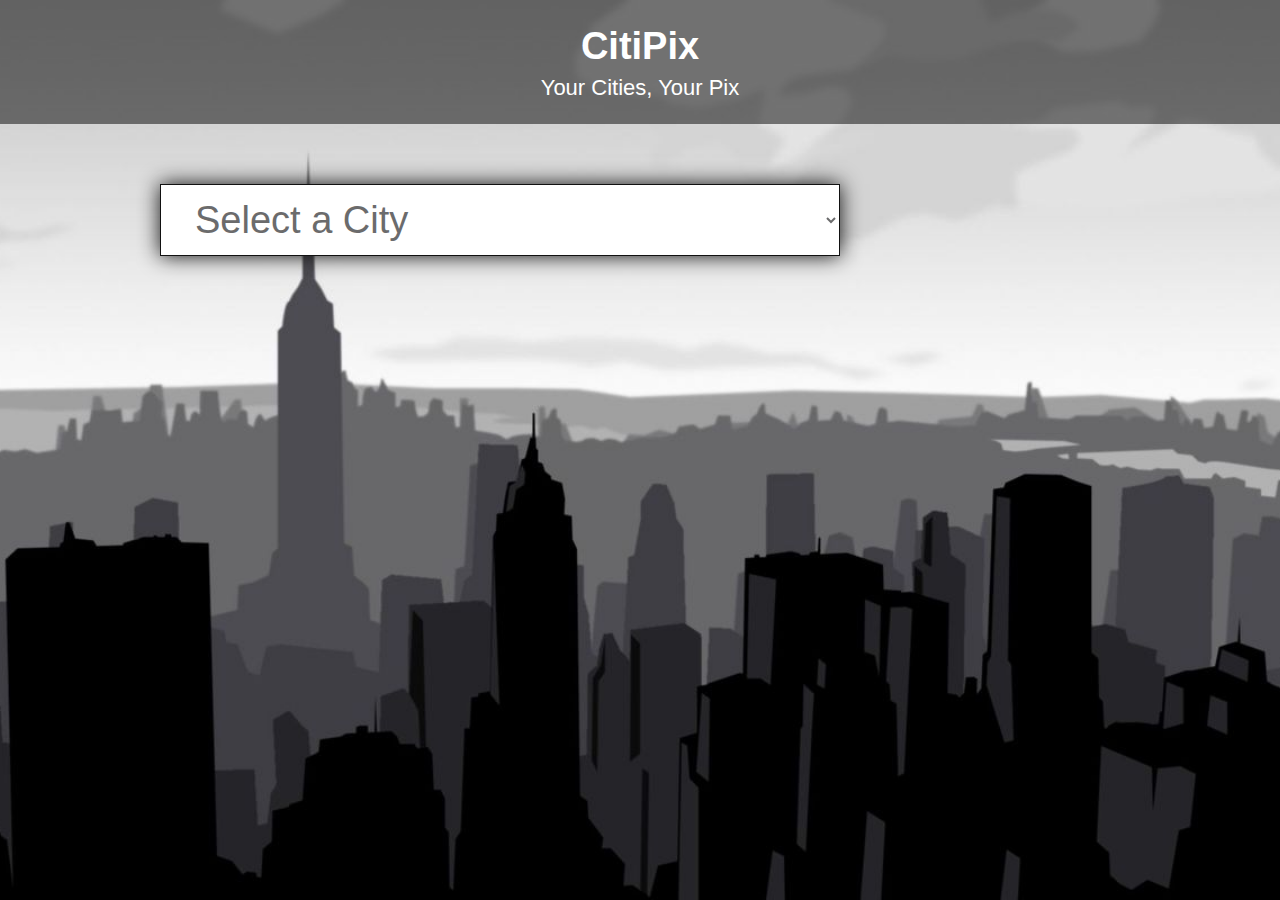
<file: Griffins_OtherWebsites/GN_Functions/starter_code/index.html>
<!DOCTYPE html>
<html lang="en">
	<head>
    	<meta charset="utf-8">
    	<meta name="description" content="Your description goes here">
    	<meta name="keywords" content="one, two, three">

		<title>City Background</title>

		<!-- external CSS link -->
		<link rel="stylesheet" href="css/reset.css">
		<link rel="stylesheet" href="css/style.css">

	</head>
	<body>
		<header>
			<div class="title">
				<h1>CitiPix</h1>
				<p>Your Cities, Your Pix</p>
			</div>
		</header>
		<div class="container">
			<form>
				<select id="city-type">
					<option>Select a City</option>
				</select>
			</form>
		</div>

		<!-- SCRIPT TAGS GO HERE-->
		<script src="https://ajax.googleapis.com/ajax/libs/jquery/3.3.1/jquery.min.js"></script>
		<script src="js/js.js"></script>

		
	</body>
</html>
</file>
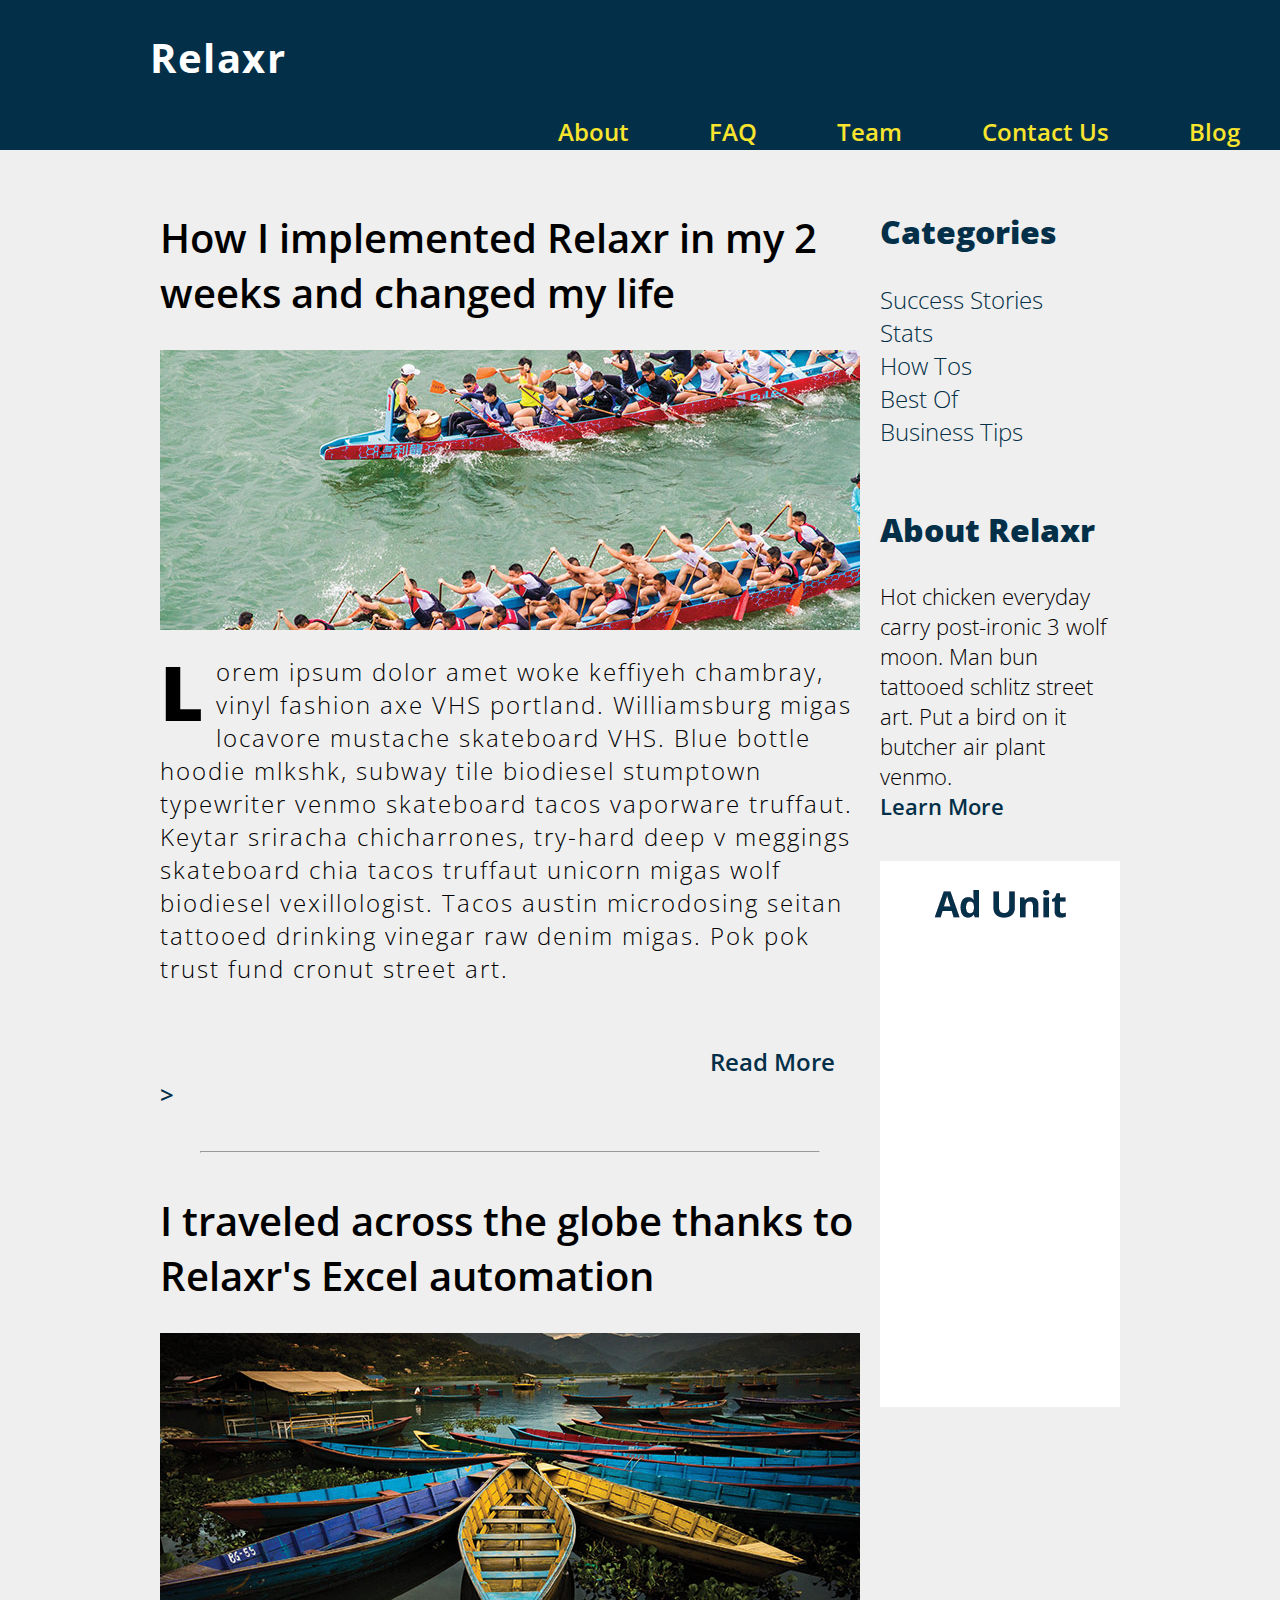
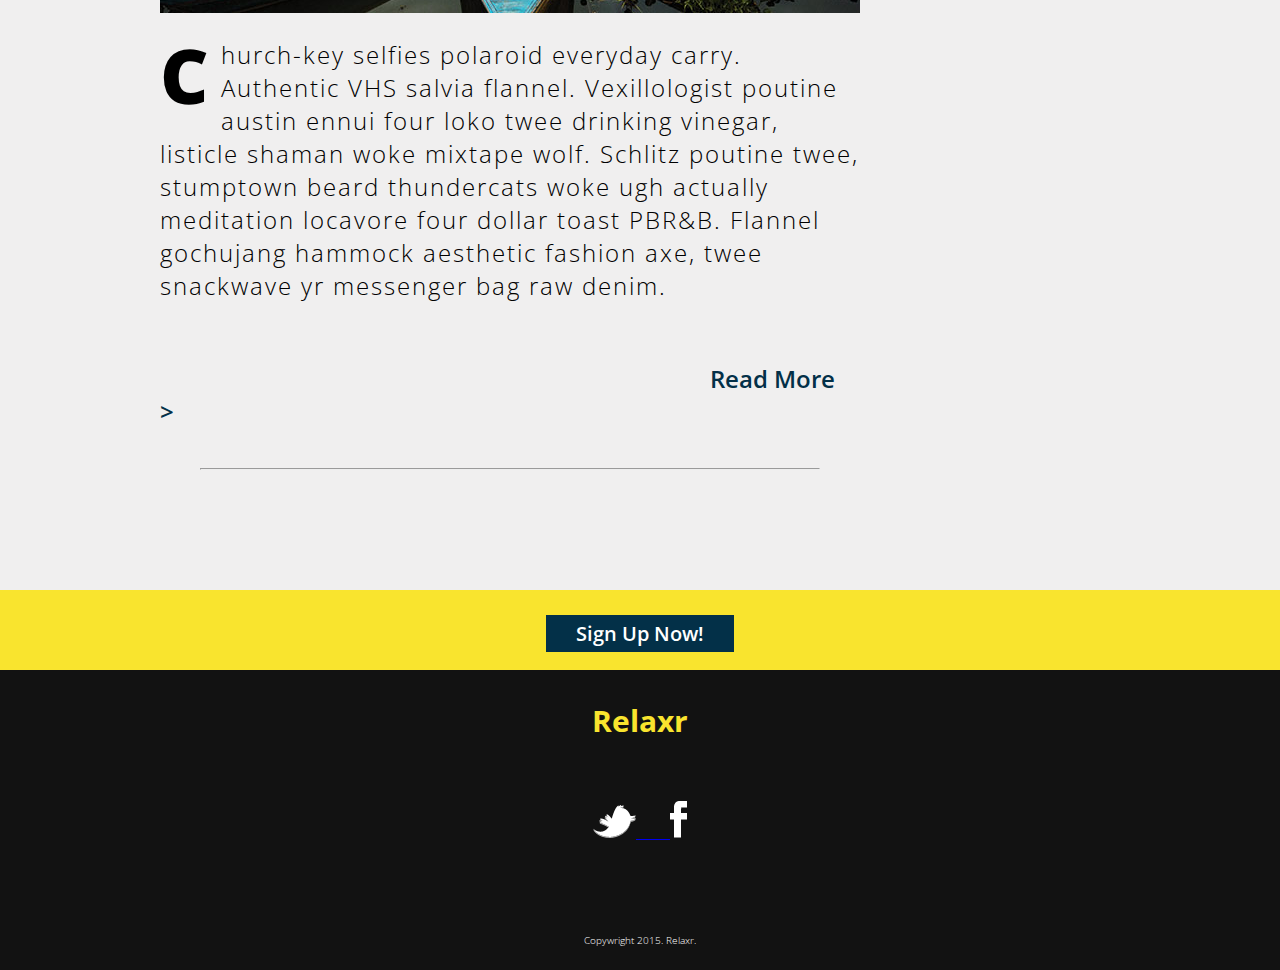
<file: Griffins_OtherWebsites/GN_Layout/starter_code/index.html>
<!DOCTYPE html>
<html lang="en">
	<head>
    	<meta charset="utf-8">
    	<meta name="Relaxr Blog" content="Blog Page">
    	<meta name="keywords" content="one, two, three">

		<title>Relaxr</title>

		<!-- external CSS link -->
		<link rel="stylesheet" href="css/style.css">

	</head>
	<body>

		<header>
			<h1>Relaxr</h1>
			<nav>
				<a href="#">About</a>
				<a href="#">FAQ</a>
				<a href="#">Team</a>
				<a href="#">Contact Us</a>
				<a href="#">Blog</a>
			</nav>
		</header>

		
		<section id="blog">
			<div class="column">

			<article>
			<h2>How I implemented Relaxr in my 2 weeks and changed my life</h2>
			<img src="images/blog_photo1.jpg" alt="competitive rowing">
			<p> L orem ipsum dolor amet woke keffiyeh chambray, vinyl fashion axe 
				VHS portland. Williamsburg migas locavore mustache skateboard VHS. 
				Blue bottle hoodie mlkshk, subway tile biodiesel stumptown typewriter 
				venmo skateboard tacos vaporware truffaut. Keytar sriracha chicharrones, 
				try-hard deep v meggings skateboard chia tacos truffaut unicorn migas 
				wolf biodiesel vexillologist. Tacos austin microdosing seitan tattooed 
				drinking vinegar raw denim migas. Pok pok trust fund cronut 
				street art.</p>
				<a href="#">Read More > </a>

				<hr>
			</article>

			<article>
			<h2>I traveled across the globe thanks to Relaxr's Excel automation </h2>
			<img src="images/blog_photo2.jpg" alt="boats">
			<p> C hurch-key selfies polaroid everyday carry. Authentic VHS salvia flannel. 
				Vexillologist poutine austin ennui four loko twee drinking vinegar, 
				listicle shaman woke mixtape wolf. Schlitz poutine twee, stumptown beard 
				thundercats woke ugh actually meditation locavore four dollar toast 
				PBR&B. Flannel gochujang hammock aesthetic fashion axe, twee snackwave yr 
				messenger bag raw denim.</p>
				<a href="#">Read More > </a>

				<hr>
			</article>
			</div>
		
			<div class="sidebar">
			<nav>
				<h3>Categories</h3>
				<a href="#">Success Stories</a>
				<a href="#">Stats</a>
				<a href="#">How Tos</a>
				<a href="#">Best Of</a>
				<a href="#">Business Tips</a>
			</nav>
			<article>
				<h3> About Relaxr</h3>
				<p>Hot chicken everyday carry post-ironic 3 wolf moon. 
					Man bun tattooed schlitz street art. Put a bird on it 
					butcher air plant venmo.</p>
				<a href="#">Learn More</a>
			</article>

			<img src="images/ad-unit.png" alt="ad space">
			</div>
			
</section>


		
		
		<aside>
			<a href="#">Sign Up Now!</a>
		</aside>
			
		<footer>
			<h4> Relaxr </h4>
			<nav>
				<a href="#" >
					<img src="images/twitter.png" alt="Twtter">
				</a> 
				<a href="#">
					<img src="images/facebook.png" alt="Facebook">
				</a>
			</nav>

			<p>Copywright 2015. Relaxr.</p>

		</footer>
		
	</body>
</html>
</file>
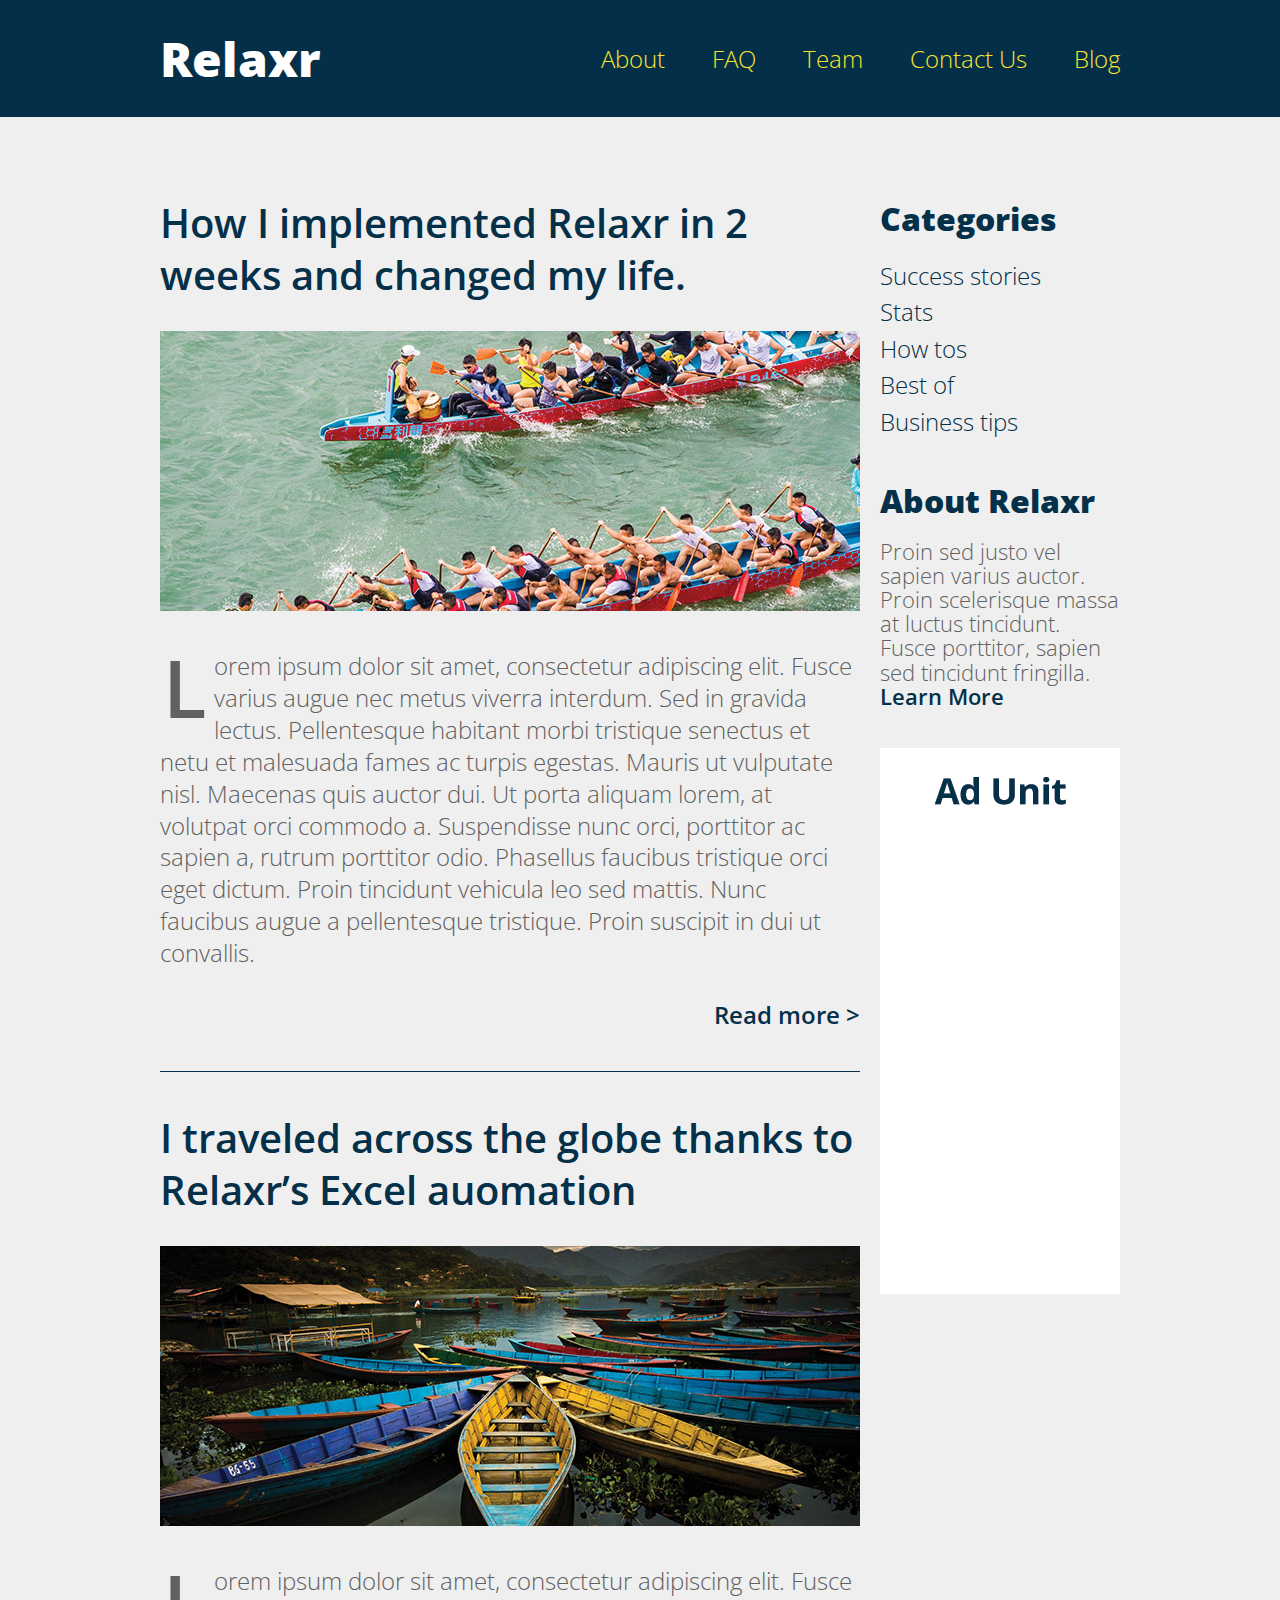
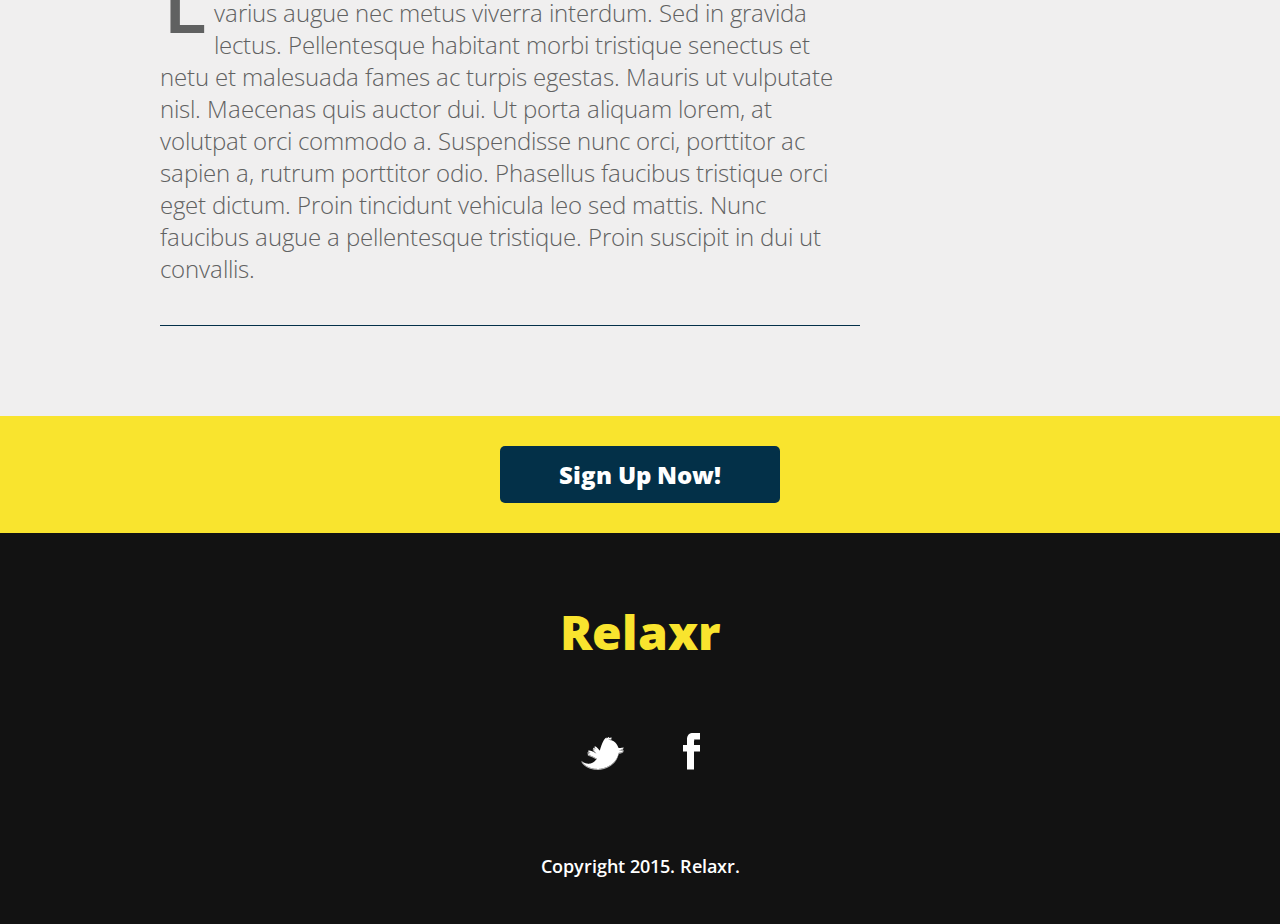
<file: Griffins_OtherWebsites/GN_ProgrammingBasics/starter_code/index.html>
<!DOCTYPE html>
<html lang="en">
	<head>
    	<meta charset="utf-8">
    	<meta name="description" content="The perfect personal assistant. Relaxr does your job for you so you can enjoy life as it is meant to be.">

		<title>Weather Background</title>
		<link href='http://fonts.googleapis.com/css?family=Open+Sans:300italic,300,600,800' rel='stylesheet' type='text/css'>

		<!-- external CSS link -->
		<link rel="stylesheet" href="css/reset.css">
		<link rel="stylesheet" href="css/style.css">
		<script src="http://ajax.googleapis.com/ajax/libs/jquery/2.1.3/jquery.min.js"></script>
	</head>
	<body>
		<header>
			<div class="container">
				<h1 class="logo">Relaxr</h1>
				<nav>
					<ul>
						<li><a href="#">About</a></li>
						<li><a href="#">FAQ</a></li>
						<li><a href="#">Team</a></li>
						<li><a href="#">Contact Us</a></li>
						<li><a href="#">Blog</a></li>
					</ul>
				</nav>
			</div>
		</header>
		<section id="main">
			<div class="container">
				<section id="posts">
					<article class="post">
						<h2><a href="#">How I implemented Relaxr in 2 weeks and changed my life.</a></h2>
						<img src="images/blog_photo1.jpg" alt="Crew Meet">
						<p>Lorem ipsum dolor sit amet, consectetur adipiscing elit. Fusce varius augue nec metus viverra interdum. Sed in gravida lectus. Pellentesque habitant morbi tristique senectus et netu et malesuada fames ac turpis egestas. Mauris ut vulputate nisl.  Maecenas quis auctor dui. Ut porta aliquam lorem, at volutpat orci commodo a. Suspendisse nunc orci, porttitor ac sapien a, rutrum porttitor odio. Phasellus faucibus tristique orci eget dictum. Proin tincidunt vehicula leo sed mattis. Nunc faucibus augue a pellentesque tristique. Proin suscipit in dui ut convallis.</p>

						<p class="hide" id="show-this-on-click">Maecenas quis auctor dui. Ut porta aliquam lorem, at volutpat orci commodo a. Suspendisse nunc orci, porttitor ac sapien a, rutrum porttitor odio. Phasellus faucibus tristique orci eget dictum. Proin tincidunt vehicula leo sed mattis. Nunc faucibus augue a pellentesque tristique. Proin suscipit in dui ut convallis.</p>
						<p class="readmore"><a href="#">Read more &gt;</a></p>
						<p class="readless hide"><a href="#">Read less &gt;</a></p>
					</article>
					<article class="post">
						<h2><a href="#">I traveled across the globe thanks to Relaxr’s Excel auomation</a></h2>
						<img src="images/blog_photo2.jpg" alt="Canoes">
						<p>Lorem ipsum dolor sit amet, consectetur adipiscing elit. Fusce varius augue nec metus viverra interdum. Sed in gravida lectus. Pellentesque habitant morbi tristique senectus et netu et malesuada fames ac turpis egestas. Mauris ut vulputate nisl.  Maecenas quis auctor dui. Ut porta aliquam lorem, at volutpat orci commodo a. Suspendisse nunc orci, porttitor ac sapien a, rutrum porttitor odio. Phasellus faucibus tristique orci eget dictum. Proin tincidunt vehicula leo sed mattis. Nunc faucibus augue a pellentesque tristique. Proin suscipit in dui ut convallis.</p>

					</article>
				</section><!--
			--><aside id="sidebar">
					<h3>Categories</h3>
					<ul>
						<li><a href="#">Success stories</a></li>
						<li><a href="#">Stats</a></li>
						<li><a href="#">How tos</a></li>
						<li><a href="#">Best of</a></li>
						<li><a href="#">Business tips</a></li>
					</ul>
					<h3>About Relaxr</h3>
					<p>Proin sed justo vel sapien varius auctor. Proin scelerisque massa at luctus tincidunt. Fusce porttitor, sapien sed tincidunt fringilla.<br>
					<a href="#" class="learnmore">Learn More</a> 
					<span class="hide" id="learnmoretext">Here is some more text about this fun thing!</span></p>
					<img src="images/ad-unit.png" alt="Ad Unit">
				</aside>
			</div>
		</section>

		<aside id="bottom-cta">
			<a class="button blue" href="#">Sign Up Now!</a>
		</aside>
		<footer>
			<h4 class="logo">Relaxr</h4>

			<ul>
				<li><a href="#"><img src="images/twitter.png" alt="Twitter logo"></a></li>
				<li><a href="#"><img src="images/facebook.png" alt="Facebook logo"></a></li>
			</ul>

			<p class="copyright">Copyright 2015. Relaxr.</p>
		</footer>
		
		<script src="https://ajax.googleapis.com/ajax/libs/jquery/3.3.1/jquery.min.js"></script>
		<script src="js/main.js"></script>
	</body>
</html>
</file>
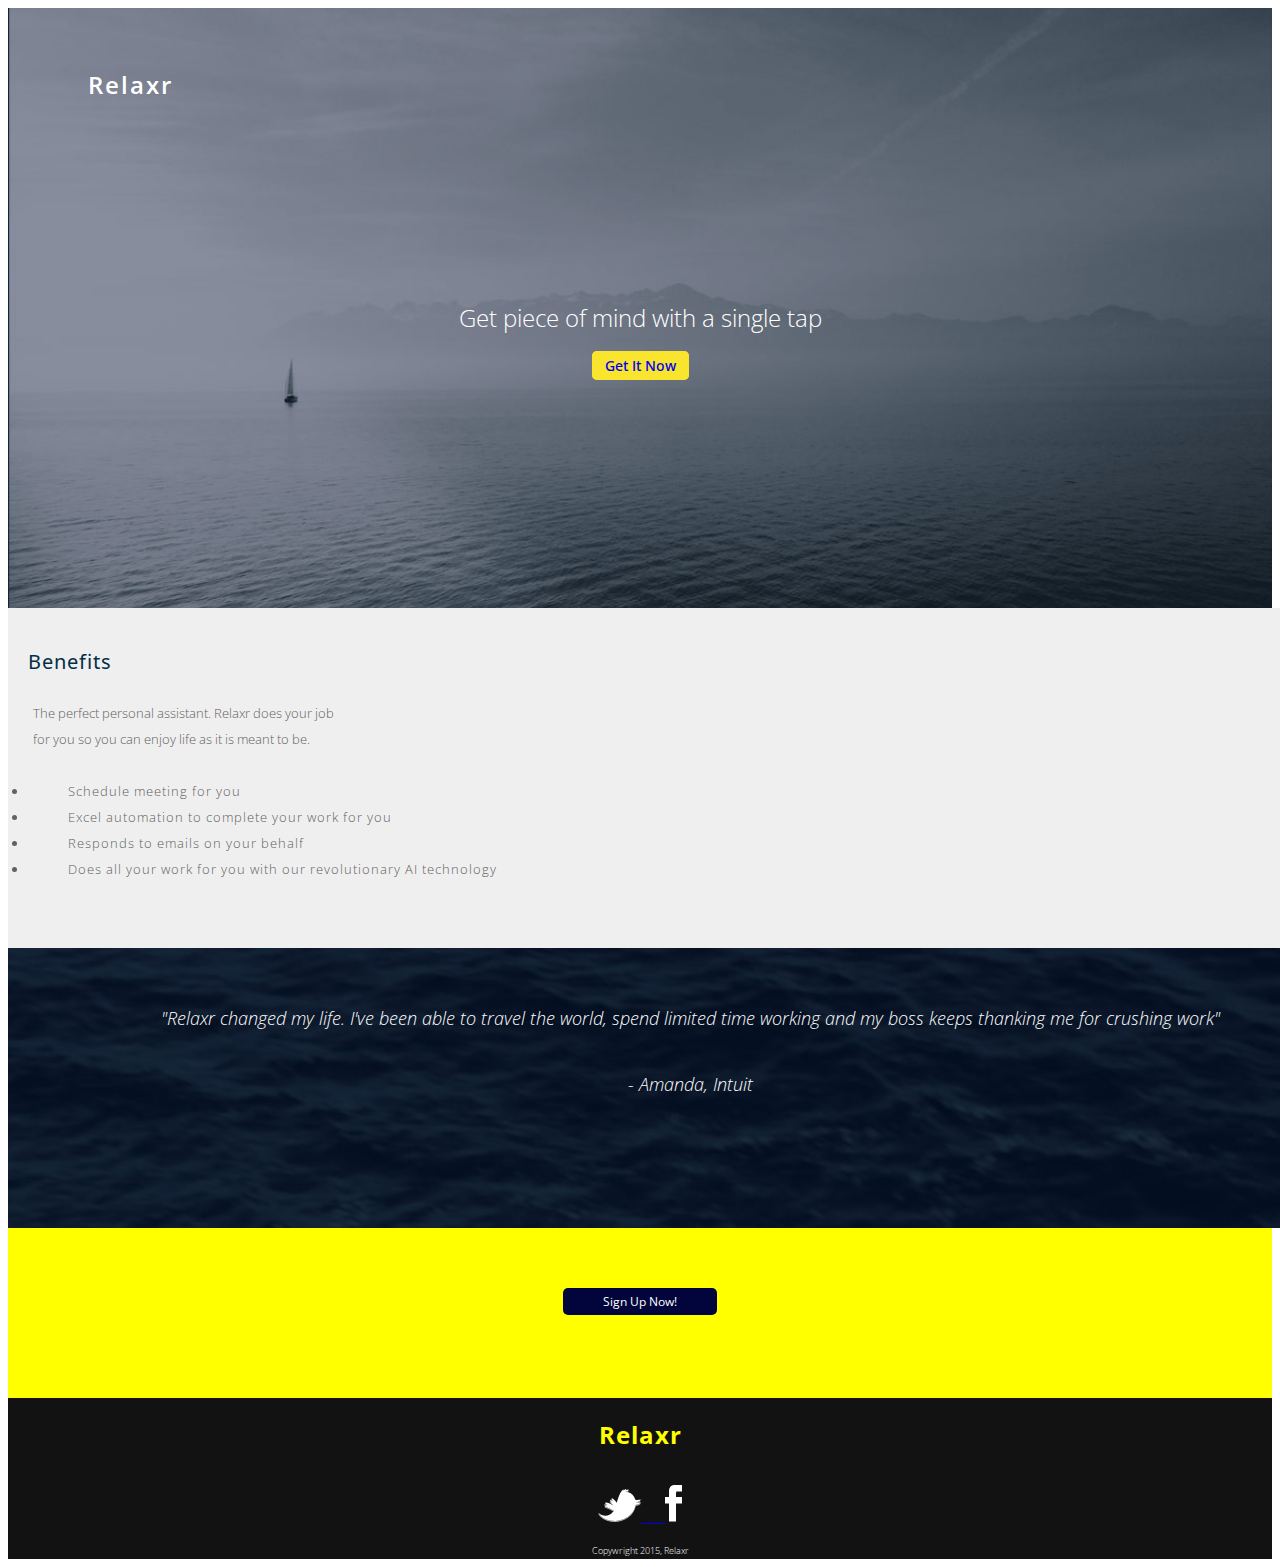
<file: Griffins_OtherWebsites/GN_Styling/starter_code/index.html>
<!DOCTYPE html>
<html lang="en">
	<head>
    	<meta charset="utf-8">
    	<meta name="description" content="Relaxr Rollout">
    	<meta name="keywords" content="one, two, three">

		<title>Relaxr Landing Page</title>

		<link rel="stylesheet" href="css/style.css">
	</head>
<body>




	<header>

			
		<h1>Relaxr</h1>

		<h2>
			Get piece of mind with a single tap
		</h2>

		<a href="#">Get It Now</a>
	</header>

<main>
	<h3>Benefits</h3>
	<p>
		The perfect personal assistant. Relaxr does your job
		<br>
		 for you so you can enjoy life as it is meant to be.
	</p>

	<li>Schedule meeting for you</li>
	<li>Excel automation to complete your work for you</li>
	<li>Responds to emails on your behalf</li>
	<li>Does all your work for you with our revolutionary AI technology</li>

</main>

<section>
	
	<p>
		"Relaxr changed my life. I've been able to travel the world,
		spend limited time working and my boss keeps thanking me for crushing work" 
	</p>
		<br>
		<span>- Amanda, Intuit</span>
	

</section>

<aside>
	<a href="#">Sign Up Now!</a>
</aside>

<footer>
	<h3> Relaxr</h3>

	<nav>
		<a href="#">
			<img src="images/twitter.png" alt="Twitter">
		
		</a>
		<a href="#">
			<img src="images/facebook.png" alt="Facebook">
		</a>
	</nav>

	<Span>Copywright 2015, Relaxr</Span>
</footer>
	</body>
</html>
</file>
<file: Griffins_OtherWebsites/GN_Functions/starter_code/css/style.css>
/*
Project Name: Blank Template
Client: Your Client
Author: Your Name
Developer @GA in NYC
*/


/******************************************
/* SETUP
/*******************************************/

/* Box Model Hack */
* {
     -moz-box-sizing: border-box; /* Firexfox */
     -webkit-box-sizing: border-box; /* Safari/Chrome/iOS/Android */
     box-sizing: border-box; /* IE */
}

/* Clear fix hack */
.clearfix:after {
     content: ".";
     display: block;
     clear: both;
     visibility: hidden;
     line-height: 0;
     height: 0;
}

.clear {
  clear: both;
}

.alignright {
  float: right;
  padding: 0 0 10px 10px; /* note the padding around a right floated image */
}

.alignleft {
  float: left;
  padding: 0 10px 10px 0; /* note the padding around a left floated image */
}

/******************************************
/* BASE STYLES
/*******************************************/

body {
  color: #000;
  font-size: 12px;
  line-height: 1.4;
  font-family: Helvetica, Arial, sans-serif;
  background: url(../images/citipix_skyline.jpg) no-repeat center center fixed;
  -webkit-background-size: cover;
  -moz-background-size: cover;
  -o-background-size: cover;
  background-size: cover;
}


/******************************************
/* LAYOUT
/*******************************************/

/* Center the container */
.container {
  width: 960px;
  margin: auto;
  padding-top: 5em;
}

header {
  background: rgba(0,0,0, .5);
  padding: 20px 0;
}

.title {
  text-align: center;
  color: #fff;
  font-size: 38px;
  font-weight: bold;
  font-family: helvetica, arial, sans-serif;
}

.title p {
  font-size: 22px;
  font-weight: normal
}

#city-type {
  color: #6b6b6c;
  font-size: 38px;
  background: #fff;
  border: 1px solid #111;
  padding: 0px 30px;
  display: inline-block;
  width: 680px;
  margin-right: 24px;
  font-family: helvetica, arial, sans-serif;
  height: 72px;
  line-height: 74px;
  vertical-align: middle;
  box-shadow: #111 0 0 20px;
}
#submit-btn {
  background: #ffe500;
  color: #000;
  font-size: 38px;
  font-weight: bold;
  text-transform: uppercase;
  border: 1px solid #111;
  text-align: center;
  display: inline-block;
  width: 250px;
  height: 72px;
  line-height: 74px;
  vertical-align: middle;
  box-shadow: #111 0 0 50px;
  font-family: helvetica, arial, sans-serif;
  cursor: pointer;
}
#submit-btn:hover {
  background: #fff600;
}

.nyc {
  background-image: url(../images/nyc.jpg)
}
.sf {
  background-image: url(../images/sf.jpg)
}
.la {
  background-image: url(../images/la.jpg)
}
.austin {
  background-image: url(../images/austin.jpg)
}
.sydney {
  background-image: url(../images/sydney.jpg)
}

/******************************************
/* ADDITIONAL STYLES
/*******************************************/
</file>
<file: Griffins_OtherWebsites/GN_Layout/starter_code/css/style.css>
@import url('https://fonts.googleapis.com/css?family=Open+Sans:300,300i,600,800');

* {
  margin: 0;
  padding: 0;
}

body {
  background: #f0efef;
  font-family: 'Open Sans', sans-serif;
  font-weight: 300;
  
}

header {
  background-color: #033048;
  height: 150px;
}

header h1 {
  text-align: left;
  font-size: 40px;
  font-weight: 800px;
  color: white;
  padding: 30px 0px;
  margin-bottom: 0 auto;
  margin-left: 150px;
  letter-spacing: 1.5px;

}

header nav {
  display: flex;
  justify-content: flex-end;
  
}

header nav a {
  text-decoration: none;
  padding: 0px 40px;
  color: #f9e42e;
  font-size: 24px;
  font-weight: 600;
  
}

#blog {
  width: 960px;
  margin: 0 auto;
  display: flex;
  justify-content: space-between;
  align-items: flex-start;
  margin-top: 60px;
  
}

.column {
  display: flex;
  flex-direction: column;
  margin-bottom: 80px;
  width: 700px;
  margin-right: 20px;
}

#blog nav a {
  
  text-decoration: none;
  display: block;
}

.column h2 { 
  font-weight: 600;
  font-size: 40px;
  margin-bottom: 30px;
}

.column p {
  font-size: 24px;
  font-weight: 300;
  margin-top: 20px;
  letter-spacing: 2px;
  margin-bottom: 60px;
}

.column p:first-letter {
  float: left;
  font-size: 75px;
  line-height: 1;
  font-weight: 800;
  margin-right: 10px;

}

.column a {
  font-size: 24px;
  font-weight: 600;
  text-decoration: none;
  color: #033048;
  margin-left: 450px;
  padding: 100px;
}

.column hr {
  margin: 40px;
}

.sidebar {
  display: flex;
  flex-direction: column;
  width: 240px;
}

.sidebar h3 {
  font-size: 32px;
  color: #033048;
  font-weight: 800;
  margin-bottom: 30px;
}

.sidebar nav a {
  font-size: 24px;
  color: #033048;
}

.sidebar a:hover {
  color: red;
}

.sidebar nav {
  margin-bottom: 60px;
}

.sidebar p {
  font-size: 22px;
  font-weight: 300;
}

.sidebar article a {
  text-decoration: none;
  color: #033048;
  font-size: 22px;
  font-weight: 600;
}

.sidebar article {
  margin-bottom: 40px;
}


aside { 
  height: 50px;
  background-color: #f9e42e;
  width: 100%;
  text-align: center;
  padding-top: 30px;
}

aside a {
  text-decoration: none;
  font-size: 20px;
  font-weight: 600;
  border-radius: 2px solid #033048;
  background-color: #033048;
  padding: 5px 30px;
  color: white;
 
}

footer {
  text-align: center;
  background-color: #121212;
  height: 300px;
  width: 100%;
}


footer h4 {
  font-weight: 800px;
  color: #f9e42e;
  padding: 30px 0px;
  font-size: 30px;
}

footer nav {
  padding: 30px 30px;
  letter-spacing: 30px;
}

footer p {
  font-size: 10px;
  color: white;
  padding-top: 60px;
}

/******************************************
/* ADDITIONAL STYLES
/*******************************************/
</file>
<file: Griffins_OtherWebsites/GN_ProgrammingBasics/starter_code/css/style.css>
/*
Project Name: Blank Template
Client: Your Client
Author: Your Name
Developer @GA in NYC
*/


/******************************************
/* SETUP
/*******************************************/

/* Box Model Hack */
* {
  -moz-box-sizing: border-box; /* Firexfox */
  -webkit-box-sizing: border-box; /* Safari/Chrome/iOS/Android */
  box-sizing: border-box; /* IE */
}

/* Clear fix hack */
.clearfix:after {
  content: ".";
  display: block;
  clear: both;
  visibility: hidden;
  line-height: 0;
  height: 0;
}

.clear {
  clear: both;
}

.alignright {
  float: right;
  padding: 0 0 10px 10px; /* note the padding around a right floated image */
}

.alignleft {
  float: left;
  padding: 0 10px 10px 0; /* note the padding around a left floated image */
}

/******************************************
/* BASE STYLES
/*******************************************/

body {
  color: #043049;
  font-size: 26px;
  line-height: 1.4;
  color: #606161;
  font-family: 'Open Sans', Helvetica, Arial, sans-serif;
  font-weight: 300;
  background: #f0efef;
}
a {
  text-decoration: none;
}


/******************************************
/* LAYOUT
/*******************************************/

/* Center the container */
.container {
  width: 960px;
  margin: 0 auto;
}

.logo {
  font-size: 48px;
  font-weight: 800;
}

header {
  background: #033048;
  padding: 25px 0;
  overflow: hidden;
}
header .logo {
  color: #fff;
  float: left;
}

header nav {
  float: right;
  margin-top: 15px;
}
header nav ul li {
  display: inline-block;
  margin: 0 0 0 40px;
  font-size: 24px;
}
header nav ul li a {
  color: #f9e42e;
}
#main {
  margin-top: 80px;
}
#posts {
  width: 700px;
  display: inline-block;
  margin-right: 20px;
  vertical-align: top;
}
#sidebar {
  width: 240px;
  display: inline-block;
  vertical-align: top;
}
.post {
  border-bottom: 1px solid #043049;
  padding-bottom: 40px;
  margin-bottom: 40px;
}
h2 {
  font-weight: 600;
  font-size: 40px;
  line-height: 1.3;
  margin-bottom: 30px;
}
h2 a {
  color: #043049;
}

.post img {
  margin-bottom: 30px;
}
.post p {
  font-size: 24px;
  line-height: 1.333;
  color: #606161;
}
.post p:first-of-type:first-letter {
  float: left;
  font-size: 80px;
  line-height: 65px;
  padding-top: 4px;
  padding-right: 8px;
  padding-left: 3px;
  font-weight: 600;
}
.readmore, .readless {
  text-align: right;
  margin-top: 30px;
}
.readmore a, .readless a {
  color: #043049;
  font-weight: 600;
}

.button {
  border-radius: 5px;
  font-weight: 800;
  padding: 12px 0;
  width: 280px;
  font-size: 28px;
  text-align: center;
  display: block;
  margin: 0 auto;
}
.yellow {
  background: #f9e42e;
  color: #033048;
}
.blue {
  background: #033048;
  color: #fff;
  font-size: 24px;
}

#sidebar h3 {
  font-size: 32px;
  font-weight: 800;
  margin-bottom: 15px;
  color: #043049;
}
#sidebar ul {
  margin-bottom: 40px;
}
#sidebar ul li a {
  color: #043049;
  font-size: 24px;
}
#sidebar p {
  font-size: 22px;
  line-height: 1.1;
  margin-bottom: 40px;
}
#sidebar p a {
  color: #043049;
  font-weight: 600;
}

#bottom-cta {
  background: #f9e42e;
  padding: 30px;
  text-align: center;
  margin-top: 50px;
}

footer {
  background: #121212;
  padding: 65px 0 45px;
  text-align: center;
}
footer .logo {
  color: #f9e42e;
  margin-bottom: 68px;
}
footer ul li {
  display: inline-block;
  list-style: none;
  margin: 0 26px 75px;
}
footer p {
  font-size: 18px;
  color: #fff;
  font-weight: 600;
}
.hide {
  display: none;
}

/******************************************
/* ADDITIONAL STYLES
/*******************************************/
</file>
<file: Griffins_OtherWebsites/GN_Styling/starter_code/css/style.css>
@import url('https://fonts.googleapis.com/css?family=Open+Sans:300,300i,400,600,800');


body { 
    
    
    font-family: 'Open Sans', sans-serif;
}

header { 
    
    background-image: url(../images/header_bg.jpg);
    height: 600px;
    width: 100%;
    text-align: center;
    background-repeat: no-repeat;
    background-size: cover;
}

header h1 {
    font-weight: 600; 
    font-size: 24px;
    color: white;
    padding-left: 80px;
    letter-spacing: 2px;
    text-align: left;
    margin-top: 0px;
    padding-top: 60px;
}

header h2 {
    font-weight: 200;
    font-size: 24px;
    color: white;
    text-align: center;
    margin-top: 200px;
}

header a { 
    font-weight: 550;
    border: solid #f9e42e;
    border-radius: 5px;
    background-color: #f9e42e;
    font-size: 14px;
    text-align: center;
    text-decoration: none;
    padding: 2px 10px; 
}

main {
    background-color: #f0efef;
    padding: 20px;
    border: 30px;
    width: 100%;
    height: 300px;
}

main h3 { 
    font-weight: 450; 
    color: #033048;
    letter-spacing: 1px;
    font-size: 20px;
}

main p {
    color: #606161;
    text-align: left;
    
    font-size: 13px;
    font-weight: 150;
    height: 60px;
    padding: 5px;
    line-height: 200%;
}

main li { 
    color: #606161;
    text-align: left;
    font-size: 13px; 
    font-weight: 150;
    padding-left: 40px;
    border: 10px;
    line-height: 200%;
    letter-spacing: 1px;
}

section {
    color: white;
    font-size: 18px;
    font-weight: 150;
    font-style: italic;
    height: 200px;
    text-align: center;
    background-image: url(../images/testimonial_bg.jpg);
    width: 100%;
    display: block;
    padding: 40px 50px;
    background-repeat: no-repeat;
    background-size: cover;
    
}

section p {
    font-weight: 300;
    font-style: bold;
}

aside {
    background-color: yellow;
    height: 110px;
    margin: 0 auto;
    text-align: center;
    width: 100%;
    background-size: cover;
    padding-top: 60px;
    

}

aside a{
    background-color: #01053b;
    text-decoration: none;
    padding: 5px 40px;
    font-style: bold;
    color: white;
    font-size: 12px;
    border-radius: 5px;
    display: inline-block;

}


footer {
    background-color: #121212;
    margin-top: 0px;
    text-align: center;
    width: 100%;
   
}

footer h3 {
    font-style: bold;
    color: yellow;
    letter-spacing: 1px;
    font-size: 24px;
    margin-top: 0px;
    padding-top: 20px;
}

footer nav {
    padding: 10px;
    letter-spacing: 20px;
    text-decoration: none;
}

footer span {
    color: white;
    padding: 10px;
    font-size: 9px;
    font-weight: 150;
    margin-bottom: 0px;
}
</file>
